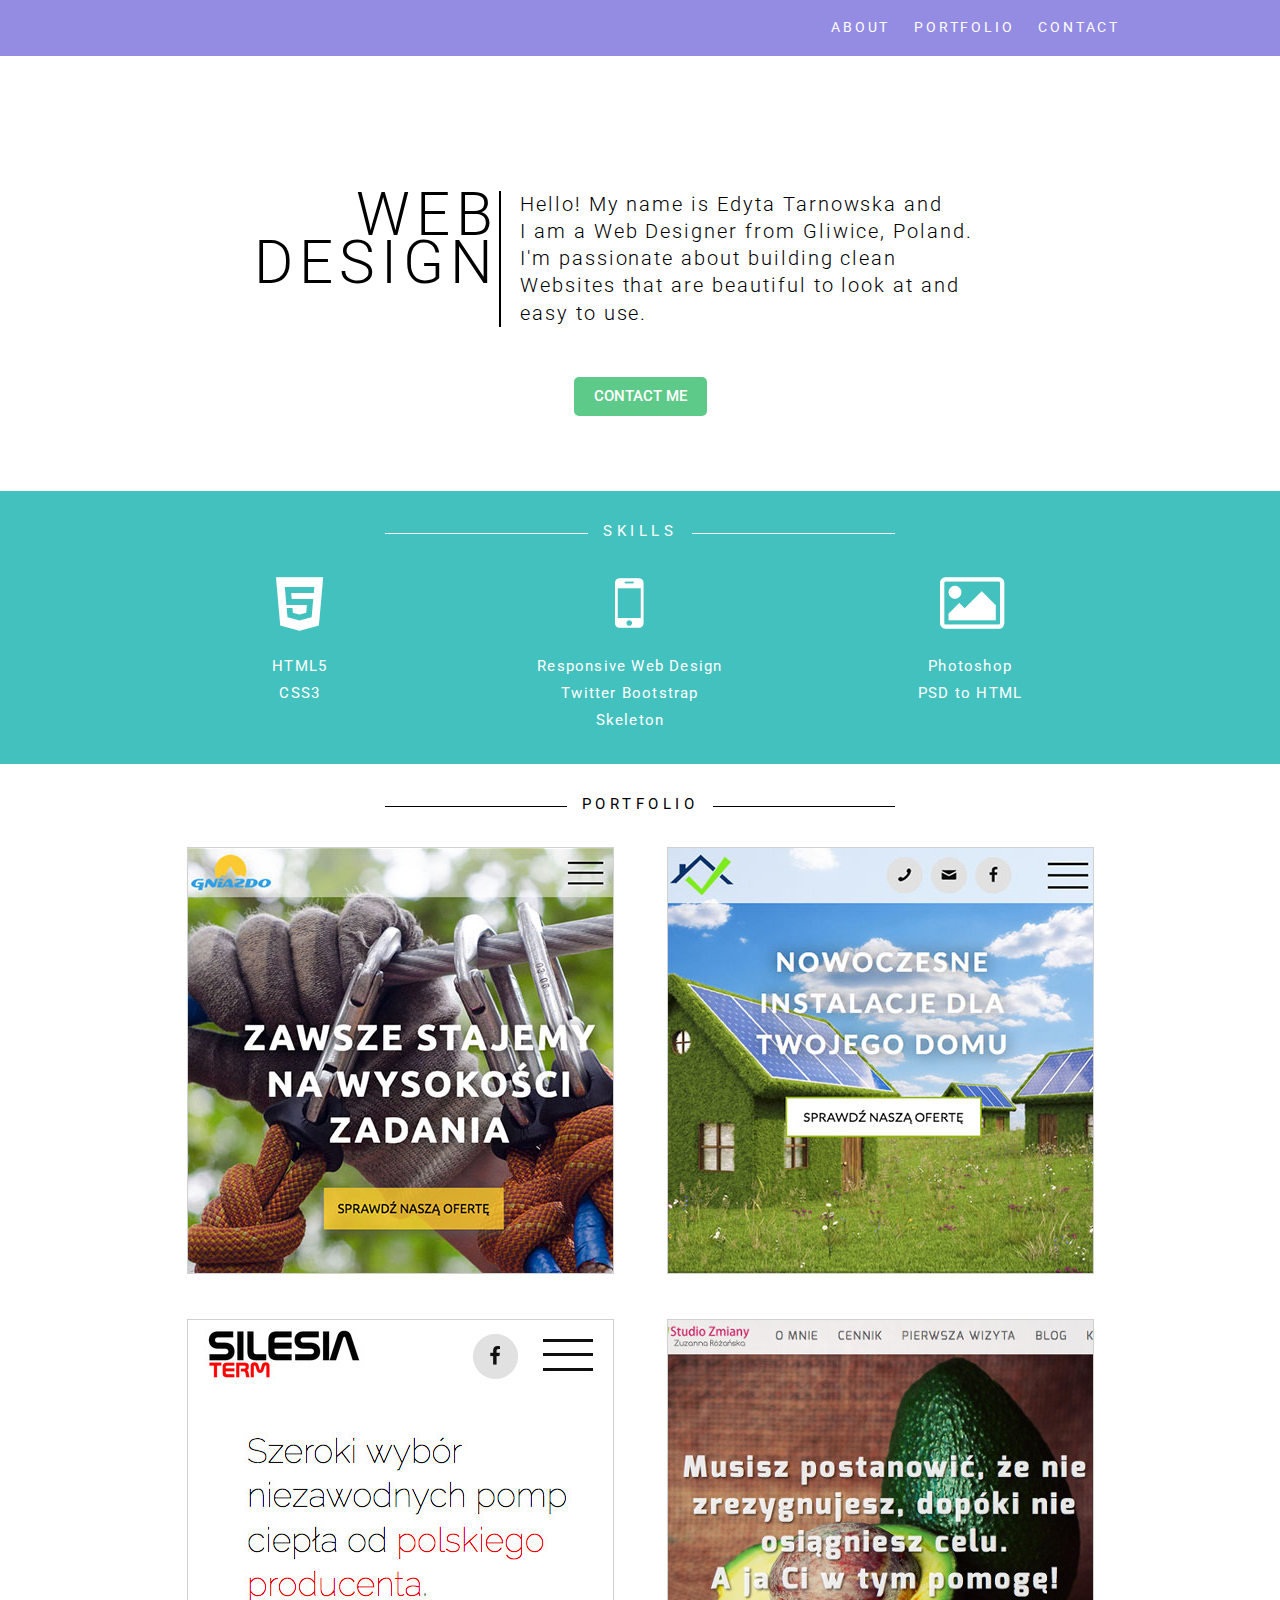
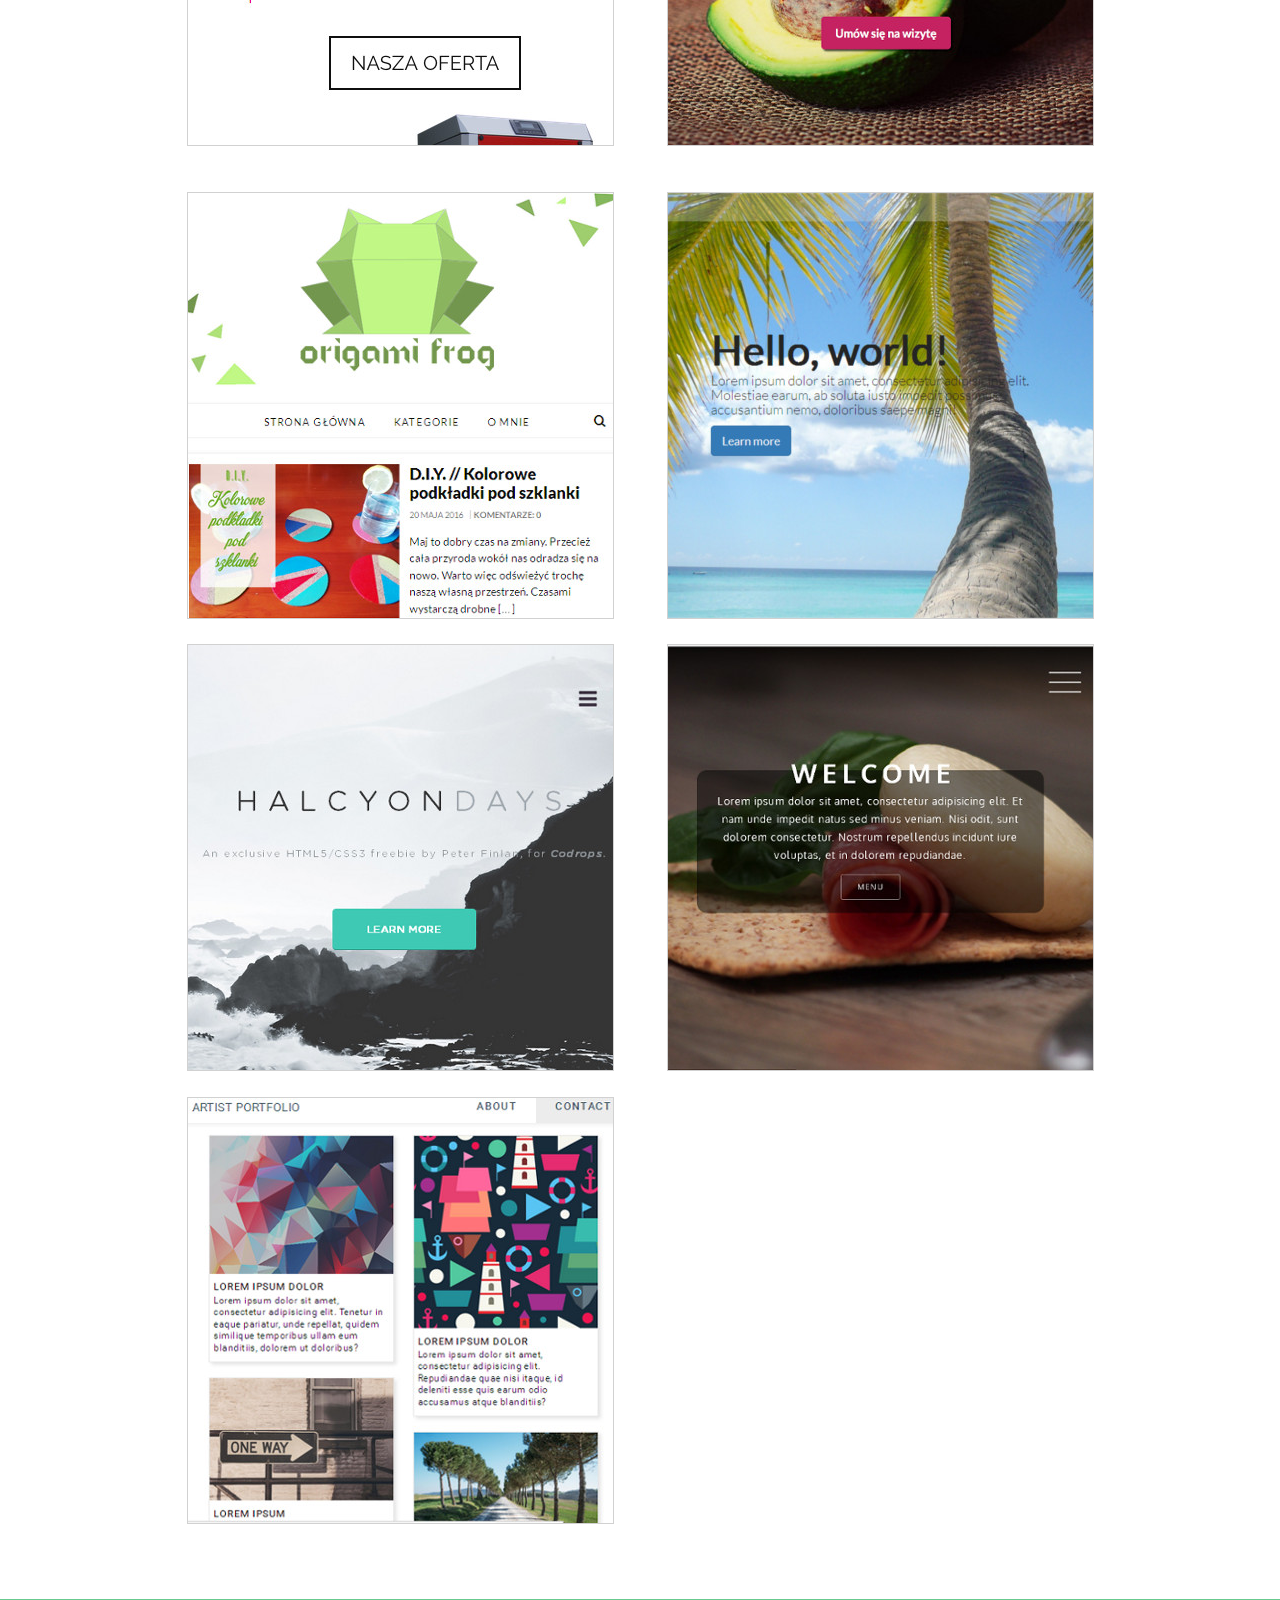
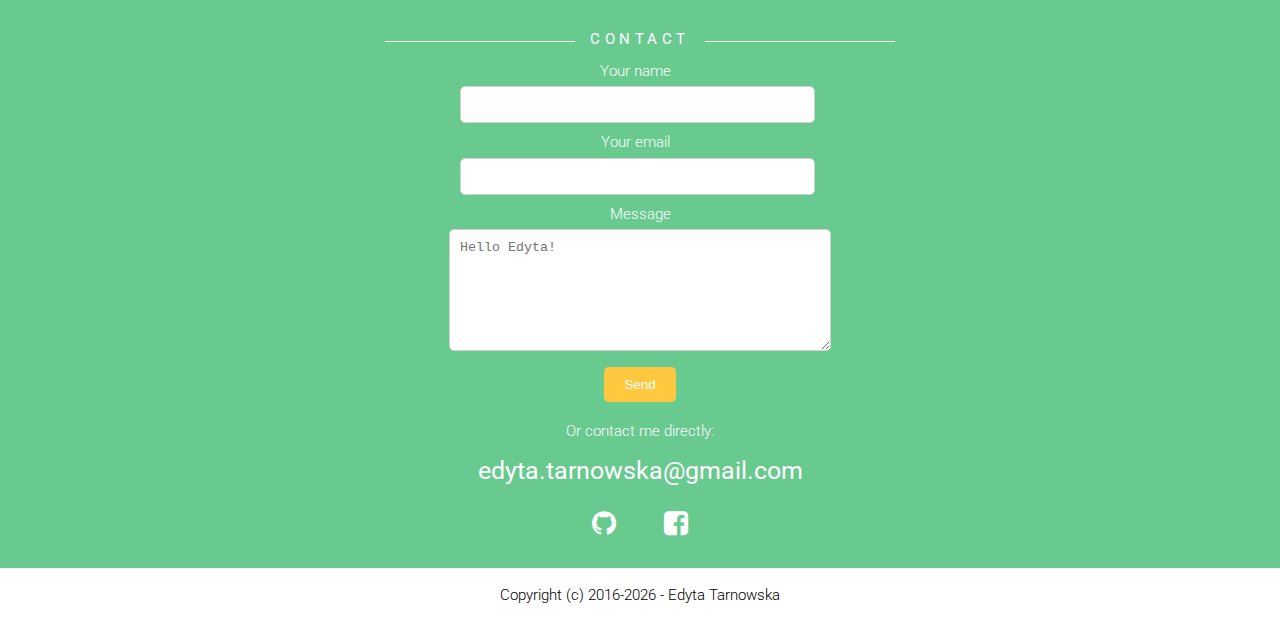
<file: index.html>
<!DOCTYPE html>
<html lang="en">
<head>
    <meta charset="UTF-8">
    <meta name="viewport" content="width=device-width, initial-scale=1">
    <title>Edyta Tarnowska | Web Design</title>
    <meta name="description" content="Responsive Web Design, HTML5, CSS3, PSD to HTML - Edyta Tarnowska">
    <meta name="author" content="Edyta Tarnowska">
    <link rel="icon" type="image/png" href="img/logo_fav_et.png">

    <link rel="stylesheet" href="https://fonts.googleapis.com/css?family=Roboto:300,400,500,700" type="text/css">
    <link rel="stylesheet" href="styles/fontello.css">
    <link rel="stylesheet" href="styles/main.css">

    <script>
      (function(i,s,o,g,r,a,m){i['GoogleAnalyticsObject']=r;i[r]=i[r]||function(){
      (i[r].q=i[r].q||[]).push(arguments)},i[r].l=1*new Date();a=s.createElement(o),
      m=s.getElementsByTagName(o)[0];a.async=1;a.src=g;m.parentNode.insertBefore(a,m)
      })(window,document,'script','https://www.google-analytics.com/analytics.js','ga');

      ga('create', 'UA-77853250-1', 'auto');
      ga('send', 'pageview');

    </script>

</head>
<body>

    <header id="top-bar">
        <div class="container">
            <nav class="menu">
                <ul>
                    <li><a href="#about">About</a></li>
                    <li><a href="#portfolio">Portfolio</a></li>
                    <li><a href="#contact">Contact</a></li>
                </ul>
            </nav>
        </div>
    </header>

    <section id="header">
        <div class="container">
            <div class="header-content">
                <div class="header-big">
                    <h1>WEB<br>DESIGN</h1>
                </div>
                <div class="header-text">
                    <p>Hello! My name is Edyta Tarnowska and I&nbsp;am a Web Designer from Gliwice, Poland. I'm passionate about building clean Websites that are beautiful to look&nbsp;at and easy to use.</p>
                </div>
            </div>
            <a class="button button-primary" href="#contact">Contact me</a>
        </div>
    </section>

    <section id="about">
        <div class="container">
            <h3><span>Skills</span></h3>
            <div class="skills">
                <div class="skills-unit">
                    <div class="skill-icon">
                        <i class="icon-html5"></i>
                    </div>
                    <ul>
                        <li>HTML5</li>
                        <li>CSS3</li>
                    </ul>
                </div>
                <div class="skills-unit">
                    <div class="skill-icon">
                        <i class="icon-mobile"></i>
                    </div>
                    <ul>
                        <li>Responsive Web Design</li>
                        <li>Twitter Bootstrap</li>
                        <li>Skeleton</li>
                    </ul>
                </div>
                <div class="skills-unit">
                    <div class="skill-icon">
                        <i class="icon-picture"></i>
                    </div>
                    <ul>
                        <li>Photoshop</li>
                        <li>PSD to HTML</li>
                    </ul>
                </div>
            </div>
        </div>
    </section>

    <section id="portfolio">
        <div class="container">
            <h3><span>Portfolio</span></h3>
            <div class="projects">

                <div class="project-unit">
                    <div class="project-unit">
                        <div class="project-img">
                            <img src="img/portfolio-10-gniazdo.jpg">
                            <div class="pic-description">
                                <span>
                                    <a href="http://gniazdo24h.pl" target="_blank" title="Visit site"><h4>Gniazdo</h4></a>
                                    Responsive Web Design<br>
                                    Wordpress<br>
                                    <p>
                                        <!-- <a href="https://github.com/morfiwen/tiles-grid-flexbox-practice" target="_blank" title="View on Github"><i class="icon-github-circled"><span>View on Github</span></i></a> -->
                                        <a href="http://gniazdo24h.pl" target="_blank" title="Visit site"><i class="icon-link"><span>Visit site</span></i></a>
                                    </p>
                                </span>
                            </div>
                        </div>
                    </div>
                </div>

                <div class="project-unit">
                    <div class="project-unit">
                        <div class="project-img">
                            <img src="img/portfolio-09-insall.jpg">
                            <div class="pic-description">
                                <span>
                                    <a href="http://insall.pl" target="_blank" title="Visit site"><h4>Insall</h4></a>
                                    Responsive Web Design<br>
                                    Wordpress<br>
                                    <p>
                                        <!-- <a href="https://github.com/morfiwen/tiles-grid-flexbox-practice" target="_blank" title="View on Github"><i class="icon-github-circled"><span>View on Github</span></i></a> -->
                                        <a href="http://insall.pl" target="_blank" title="Visit site"><i class="icon-link"><span>Visit site</span></i></a>
                                    </p>
                                </span>
                            </div>
                        </div>
                    </div>
                </div>

                <div class="project-unit">
                    <div class="project-unit">
                        <div class="project-img">
                            <img src="img/portfolio-08-silesiaterm.jpg">
                            <div class="pic-description">
                                <span>
                                    <a href="http://silesiaterm.pl" target="_blank" title="Visit site"><h4>Silesia Term</h4></a>
                                    Responsive Web Design<br>
                                    Wordpress<br>
                                    <p>
                                        <!-- <a href="https://github.com/morfiwen/tiles-grid-flexbox-practice" target="_blank" title="View on Github"><i class="icon-github-circled"><span>View on Github</span></i></a> -->
                                        <a href="http://silesiaterm.pl" target="_blank" title="Visit site"><i class="icon-link"><span>Visit site</span></i></a>
                                    </p>
                                </span>
                            </div>
                        </div>
                    </div>
                </div>

                <div class="project-unit">
                    <div class="project-unit">
                        <div class="project-img">
                            <img src="img/portfolio-07-studiozmiany.jpg">
                            <div class="pic-description">
                                <span>
                                    <a href="http://studiozmiany.pl" target="_blank" title="Visit site"><h4>Studio Zmiany</h4></a>
                                    Responsive Web Design<br>
                                    <p>
                                        <!-- <a href="https://github.com/morfiwen/tiles-grid-flexbox-practice" target="_blank" title="View on Github"><i class="icon-github-circled"><span>View on Github</span></i></a> -->
                                        <a href="http://studiozmiany.pl" target="_blank" title="Visit site"><i class="icon-link"><span>Visit site</span></i></a>
                                    </p>
                                </span>
                            </div>
                        </div>
                    </div>
                </div>

                <div class="project-unit">
                    <div class="project-img">
                        <img src="img/portfolio-06-wordpressblog.jpg">
                        <div class="pic-description">
                            <span>
                                <a href="http://origamifrog.pl" target="_blank" title="Visit site"><h4>Wordpress Blog Design</h4></a>
                                Wordpress<br>
                                Responsive Web Design<br>
                                Flex box<br>
                                <p>
                                    <a href="https://github.com/morfiwen/wordpress-blog-origamifrog" target="_blank" title="View on Github"><i class="icon-github-circled"><span>View on Github</span></i></a>
                                    <a href="http://origamifrog.pl" target="_blank" title="Visit site"><i class="icon-link"><span>Visit site</span></i></a>
                                </p>
                            </span>
                        </div>
                    </div>
                </div>

                <div class="project-unit">
                    <div class="project-img">
                        <img src="img/portfolio-01-bootstrap.jpg">
                        <div class="pic-description">
                            <span>
                                <a href="http://morfiwen.github.io/bootstrap-landing-page-01/" target="_blank" title="Visit site"><h4>Sample Website</h4></a>
                                Responsive Web Design<br>
                                Bootstrap
                                <p>
                                    <a href="https://github.com/morfiwen/bootstrap-landing-page-01" target="_blank" title="View on Github"><i class="icon-github-circled"><span>View on Github</span></i></a>
                                    <a href="http://morfiwen.github.io/bootstrap-landing-page-01/" target="_blank" title="Visit site"><i class="icon-link"><span>Visit site</span></i></a>
                                </p>
                            </span>
                        </div>
                    </div>
                </div>

                <div class="project-unit">
                    <div class="project-img">
                        <img src="img/portfolio-03-psdtohtml.jpg">
                        <div class="pic-description">
                            <span>
                                <a href="http://morfiwen.github.io/psd-to-html-halcyon/" target="_blank" title="Visit site"><h4>Sample Website</h4></a>
                                Responsive Web Design<br>
                                PSD to HTML
                                <p>
                                    <a href="https://github.com/morfiwen/psd-to-html-halcyon" target="_blank" title="View on Github"><i class="icon-github-circled"><span>View on Github</span></i></a>
                                    <a href="http://morfiwen.github.io/psd-to-html-halcyon/" target="_blank" title="Visit site"><i class="icon-link"><span>Visit site</span></i></a>
                                </p>
                            </span>
                        </div>
                    </div>
                </div>

                <div class="project-unit">
                    <div class="project-img">
                        <img src="img/portfolio-04-flexbox.jpg">
                        <div class="pic-description">
                            <span>
                                <a href="http://morfiwen.github.io/flexbox-practice-01/" target="_blank" title="Visit site"><h4>Sample Website</h4></a>
                                Responsive Web Design<br>
                                Flex box<br>
                                <p>
                                    <a href="https://github.com/morfiwen/flexbox-practice-01" target="_blank" title="View on Github"><i class="icon-github-circled"><span>View on Github</span></i></a>
                                    <a href="http://morfiwen.github.io/flexbox-practice-01/" target="_blank" title="Visit site"><i class="icon-link"><span>Visit site</span></i></a>
                                </p>
                            </span>
                        </div>
                    </div>
                </div>

                <div class="project-unit">
                    <div class="project-img">
                        <img src="img/portfolio-05-tilegrid.jpg">
                        <div class="pic-description">
                            <span>
                                <a href="http://morfiwen.github.io/tiles-grid-flexbox-practice/" target="_blank" title="Visit site"><h4>Sample Tile Grid Portfolio</h4></a>
                                Responsive Web Design<br>
                                Flex box<br>
                                JavaScript<br>
                                <p>
                                    <a href="https://github.com/morfiwen/tiles-grid-flexbox-practice" target="_blank" title="View on Github"><i class="icon-github-circled"><span>View on Github</span></i></a>
                                    <a href="http://morfiwen.github.io/tiles-grid-flexbox-practice/" target="_blank" title="Visit site"><i class="icon-link"><span>Visit site</span></i></a>
                                </p>
                            </span>
                        </div>
                    </div>
                </div>


                <div class="project-unit empty">
                    <div class="project-unit">
                        <div class="project-img">
                            <img src="img/portfolio-05-tilegrid.jpg">
                            <div class="pic-description">
                                <span>
                                    <a href="http://morfiwen.github.io/tiles-grid-flexbox-practice/" target="_blank" title="Visit site"><h4>Sample Tile Grid Portfolio</h4></a>
                                    Responsive Web Design<br>
                                    Flex box<br>
                                    JavaScript<br>
                                    <p>
                                        <a href="https://github.com/morfiwen/tiles-grid-flexbox-practice" target="_blank" title="View on Github"><i class="icon-github-circled"><span>View on Github</span></i></a>
                                        <a href="http://morfiwen.github.io/tiles-grid-flexbox-practice/" target="_blank" title="Visit site"><i class="icon-link"><span>Visit site</span></i></a>
                                    </p>
                                </span>
                            </div>
                        </div>
                    </div>
                </div>

            </div>
        </div>
    </section>

    <section id="contact" class="row">
        <div class="container">
            <h3><span>Contact</span></h3>

            <form action="https://formspree.io/edyta.tarnowska@gmail.com" method="POST">

                <div class="form-info">
                    <label><span>Your name</span>
                    <input type="text" name="name">
                    </label>

                    <label><span>Your email</span>
                    <input type="email" name="_replyto">
                    </label>
                </div>

                <div class="form-message">
                    <label><span>Message</span>
                    <textarea placeholder="Hello Edyta!" name="message"></textarea>
                    </label>
                </div>

                <input class="button button-send" type="submit" value="Send">
                <input type="hidden" name="_next" value="//morfiwen.github.io/edytatarnowska-website/thankyou.html" />
                <input type="hidden" name="_subject" value="Edyta Tarnowska - Nowa wiadomość!!!" />
            </form>



            <div class="row">
                <p>Or contact me directly:</p>
                <p class="etmail"><a href="mailto:edyta.tarnowska@gmail.com">edyta.tarnowska@gmail.com</a></p>
                <a href="https://github.com/morfiwen" target="_blank" title="Github"><i class="icon-github-circled"></i></a>
                <a href="https://www.facebook.com/morfiwen" target="_blank" title="Facebook"><i class="icon-facebook-squared"></i></a>
                <!-- <a href="#" target="_blank" title="Instagram"><i class="icon-instagram"></i></a> -->
            </div>
        </div>
    </section>

    <footer class="row">
        <div class="container">
            <p>
                Copyright (c)
                <script>
                    var currentYear = new Date().getFullYear();
                    document.write(currentYear > 2016 ? "2016-" + currentYear : "2016")
                </script>
                - <a href="#">Edyta Tarnowska</a></p>
        </div>
    </footer>

    </div>
</body>
</html>
</file>
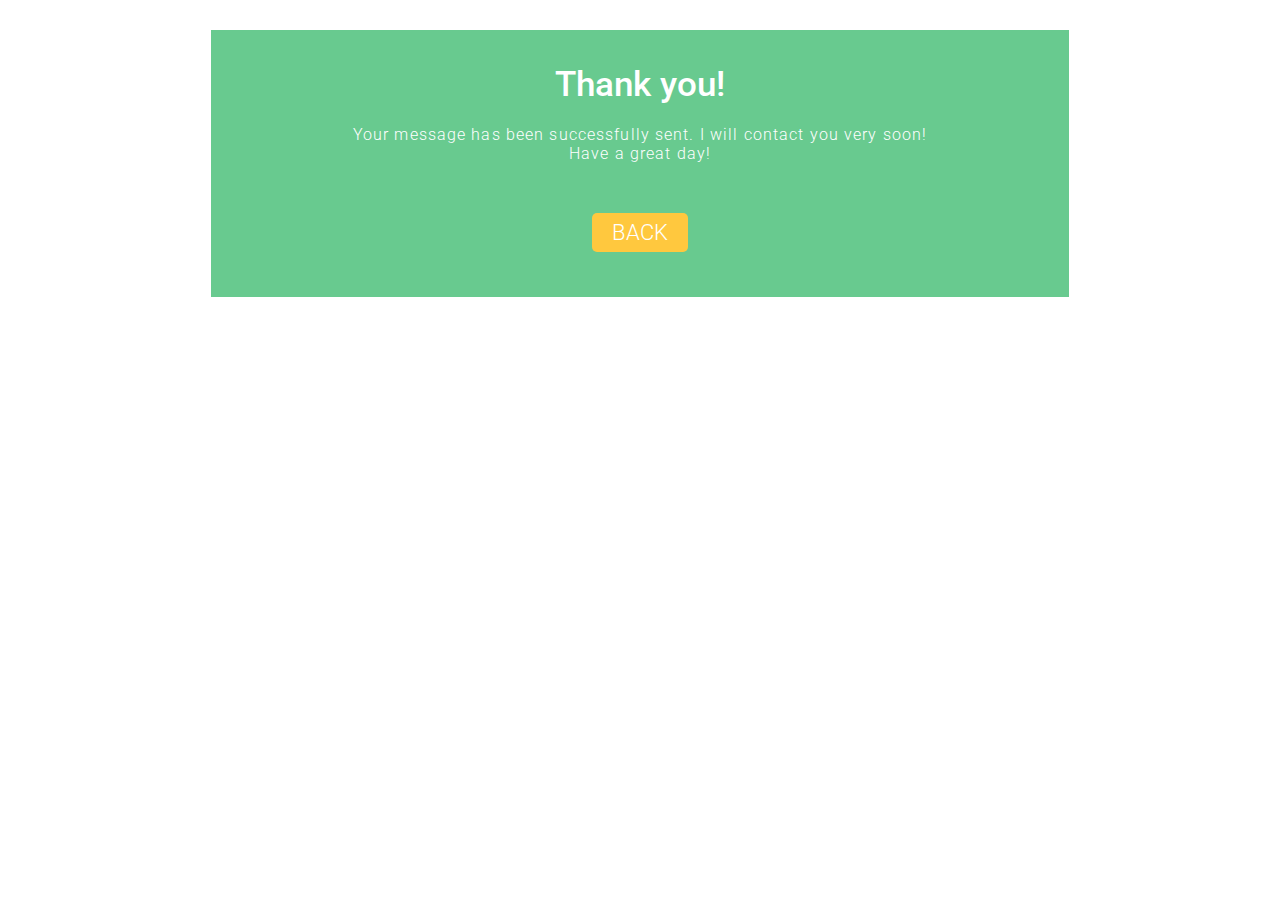
<file: thankyou.html>
<!DOCTYPE html>
<html lang="en">
<head>
    <meta charset="UTF-8">
    <meta name="viewport" content="width=device-width, initial-scale=1">
    <title>Edyta Tarnowska | Web Design</title>
    <meta name="description" content="Responsive Web Design, HTML5, CSS3, PSD to HTML - Edyta Tarnowska">
    <meta name="author" content="Edyta Tarnowska">

    <link rel="stylesheet" href="https://fonts.googleapis.com/css?family=Roboto:300,400,500,700" type="text/css">
    <link rel="stylesheet" href="styles/fontello.css">
    <link rel="stylesheet" href="styles/main.css">
</head>
<body>

    <div id="form-thankyou">
        <h5>Thank you!</h5>
        <p>Your message has been successfully sent. I will contact you very soon!</p>
        <p>Have a great day!</p>

        <a href="http://morfiwen.github.io/edytatarnowska-website/" class="button button-send">Back</a>
    </div>

</body>
</html>
</file>
<file: styles/fontello.css>
@font-face {
  font-family: 'fontello';
  src: url('../font/fontello.eot?97603329');
  src: url('../font/fontello.eot?97603329#iefix') format('embedded-opentype'),
       url('../font/fontello.woff?97603329') format('woff'),
       url('../font/fontello.ttf?97603329') format('truetype'),
       url('../font/fontello.svg?97603329#fontello') format('svg');
  font-weight: normal;
  font-style: normal;
}
/* Chrome hack: SVG is rendered more smooth in Windozze. 100% magic, uncomment if you need it. */
/* Note, that will break hinting! In other OS-es font will be not as sharp as it could be */
/*
@media screen and (-webkit-min-device-pixel-ratio:0) {
  @font-face {
    font-family: 'fontello';
    src: url('../font/fontello.svg?97603329#fontello') format('svg');
  }
}
*/
 
 [class^="icon-"]:before, [class*=" icon-"]:before {
  font-family: "fontello";
  font-style: normal;
  font-weight: normal;
  speak: none;
 
  display: inline-block;
  text-decoration: inherit;
  width: 1em;
  margin-right: .2em;
  text-align: center;
  /* opacity: .8; */
 
  /* For safety - reset parent styles, that can break glyph codes*/
  font-variant: normal;
  text-transform: none;
 
  /* fix buttons height, for twitter bootstrap */
  line-height: 1em;
 
  /* Animation center compensation - margins should be symmetric */
  /* remove if not needed */
  margin-left: .2em;
 
  /* you can be more comfortable with increased icons size */
  /* font-size: 120%; */
 
  /* Font smoothing. That was taken from TWBS */
  -webkit-font-smoothing: antialiased;
  -moz-osx-font-smoothing: grayscale;
 
  /* Uncomment for 3D effect */
  /* text-shadow: 1px 1px 1px rgba(127, 127, 127, 0.3); */
}
 
.icon-picture:before { content: '\e800'; } /* '' */
.icon-html5:before { content: '\e801'; } /* '' */
.icon-mobile:before { content: '\e802'; } /* '' */
.icon-github-circled:before { content: '\e803'; } /* '' */
.icon-facebook-squared:before { content: '\e804'; } /* '' */
.icon-instagram:before { content: '\e805'; } /* '' */
.icon-link:before { content: '\e806'; } /* '' */
</file>
<file: styles/main.css>
/* http://meyerweb.com/eric/tools/css/reset/
   v2.0 | 20110126
   License: none (public domain)
*/

html, body, div, span, applet, object, iframe,
h1, h2, h3, h4, h5, h6, p, blockquote, pre,
a, abbr, acronym, address, big, cite, code,
del, dfn, em, img, ins, kbd, q, s, samp,
small, strike, strong, sub, sup, tt, var,
b, u, i, center,
dl, dt, dd, ol, ul, li,
fieldset, form, label, legend,
table, caption, tbody, tfoot, thead, tr, th, td,
article, aside, canvas, details, embed,
figure, figcaption, footer, header, hgroup,
menu, nav, output, ruby, section, summary,
time, mark, audio, video {
  margin: 0;
  padding: 0;
  border: 0;
  font-size: 100%;
  font: inherit;
  vertical-align: baseline;
}
/* HTML5 display-role reset for older browsers */
article, aside, details, figcaption, figure,
footer, header, hgroup, menu, nav, section {
  display: block;
}
body {
  line-height: 1;
}
ol, ul {
  list-style: none;
}
blockquote, q {
  quotes: none;
}
blockquote:before, blockquote:after,
q:before, q:after {
  content: '';
  content: none;
}
table {
  border-collapse: collapse;
  border-spacing: 0;
}

@media all and (max-width: 420px) {
  div {
    float: none;
    width: auto;
  }
}


/* =========== BODY ==============*/

body {
    font-family: 'Roboto', sans-serif;
	text-decoration: none;
    font-size: 15px;
    color: #fff;
    font-weight: 300;
    line-height: 1.3em;
}

#top-bar   {
    background-color: #948CE3;
}

#about {
    background-color: #43C1BE;
}

#contact {
    background-color: #68CA8F;
}

#header, #portfolio, footer {
    background-color: #fff;
    color: #000;
}

.container {
    max-width: 960px;
    text-align: center;
    padding-top: 2em;
    padding-bottom: 2em;
    margin: 0 auto;
}

h1 {
	font-size: 4em;
    padding-bottom: 0.4em;
    text-transform: uppercase;
    letter-spacing: 0.1em;
}

h3 {
    text-transform: uppercase;
    border-bottom: 1.5px solid #fff; 
    line-height: 0.1em;
    margin: 10px 15em 20px 15em;
    letter-spacing: 0.3em;
    font-weight: 400;
} 

#about h3 span { 
    background: #43C1BE; 
    padding:  1em;
}

#contact h3 span {
    background: #68CA8F; 
    padding:  1em;
}

#portfolio h3 {
    border-bottom: 1.5px solid #000;
}

#portfolio h3 span { 
    background: #fff;
    padding:  1em;
}

a {
	text-decoration: none;
    color: #fff;
    text-transform: uppercase;
    font-weight: 300;
}

a:hover {
    color: #fff;
}

h4 {
    text-decoration: underline;
    font-weight: 500;
    font-size: 1.1em;
    line-height: 1.3em;
    letter-spacing: 0.1em;
    text-transform: none;
    margin-bottom: 5px;
}

strong {
    font-weight: bold;
}

em {
    font-style: italic;
}

/* ======================= ICONS ============================ */

i {
    color: #fff;
    display: inline-block;
    margin: 1em 0.5em 0 0.5em;
    font-size: 1.5em;
    transition: color 0.5s ease-in-out;
}

i:hover {
    color: #51507f;
    font-weight: 300;
}

.skill-icon i {
    font-size: 60px;
    margin: 0;
    padding: 0;
    text-align: center;
    padding-bottom: 20px;
}

.skill-icon i:hover {
    color: #fff;
}

.project-img i {
    -webkit-transform: translateZ(0);
    transform: translateZ(0);
    box-shadow: 0 0 1px rgba(0, 0, 0, 0);
    -webkit-backface-visibility: hidden;
    backface-visibility: hidden;
    -moz-osx-font-smoothing: grayscale;
    -webkit-transition-duration: 0.3s;
    transition-duration: 0.3s;
    -webkit-transition-property: transform;
    transition-property: transform; 
}

.project-img i:hover {
    color: #fff;
    -webkit-transform: scale(1.2);
    transform: scale(1.2);
}

/* ===================== BUTTONS ====================== */

.button {
    display: inline-block;
    padding: 10px 20px;
    border-radius: 5px;
}

.button.button-primary {
    color: #FFF;
    font-weight: 500;
    background-color: #5eca89;
    border-color: #5eca89;
    -moz-transition: background-color 0.5s ease-in-out;
    -webkit-transition: background-color 0.5s ease-in-out;
    -o-transition: background-color 0.5s ease-in-out;
    transition: background-color 0.5s ease-in-out;
}

.button.button-primary:hover {
    background-color: #54b57b;
    border-color: #54b57b;
}

.button-send {
    background-color: #ffc83e;
    border: #ffc83e;
    color: white;
    text-decoration: none;
    cursor: pointer;
    -moz-transition: background-color 0.5s ease-in-out;
    -webkit-transition: background-color 0.5s ease-in-out;
    -o-transition: background-color 0.5s ease-in-out;
    transition: background-color 0.5s ease-in-out;
}

.button-send:hover {
    background-color: #ebb839;
    border-color: #ebb839;
}

 /* ===================== CONTENT ====================== */

#top-bar .container {
    padding-top: 1.2em;
    padding-bottom: 1.2em;
}

.menu {
    text-align: right;
}

.menu li {
    display: inline-block;
    padding-left: 20px;
    font-size: 14px;
    letter-spacing: 0.2em;
}

.menu a, #contact a {
    transition: all 0.5s ease-in-out;
    font-weight: 400;
}

.menu a:hover, #contact a:hover {
    color: #51507f;
}

#header {
    padding-top: 7em;
    padding-bottom: 3em;
}

.header-content {
    display: flex;
    justify-content: center;
}

.header-text {
    max-width: 55%;
}

.header-text p {
    font-size: 1.3em;
    letter-spacing: 0.1em;
    line-height: 1.4em;
    border-left: 2px solid #000;
    text-align: left;
    padding-left: 1em;
    padding-right: 1.6em;
    font-weight: 300;
}

.header-big h1 {
    text-align: right;
    line-height: 0.8em;
    padding-bottom: 1em;
}

#header .button {
    margin-top: 2em;
}

.skills {
    padding-top: 1.32em;
    display: flex;
    justify-content: space-around;
}

.skills li {
    line-height: 1.8em;
    letter-spacing: 0.08em;
    font-weight: 400;
}

.projects {
    padding-top: 20px;
    display: flex;
    justify-content: space-around;
    flex-wrap: wrap;
}

.project-unit {
    margin-bottom: 20px;
    padding-bottom: 0;
}

.project-unit.empty {
    visibility: hidden;
}

.project-img {
    position: relative;
}

.project-img img {
    border: 1px solid #D1D1D1;
}

.pic-description {
    position: absolute;
    top: 0;
    left: 0;
    bottom: 0;
    right: 0;
    background: rgba(0, 0, 0, 0.7);
    transition: all 0.5s ease-in-out;
    opacity: 0;
}

.pic-description span {
    color: #fff;
    position: absolute;
    top: 20%;
    left: 10%;
    width: 80%;
    font-weight: 400;
    text-align: center;
}

.pic-description p {
    font-size: 1.5em;
    text-align: center;
}

.pic-description p span {
    font-size: 11px;
    line-height: 1.1;
    margin-top: 35px;
    margin-left: -5px;
    width: 50px;
}

.project-img:hover .pic-description {
    opacity: 1;
}

/* ------------------------- FORM ------------------- */


form {
    max-width: 600px;
    margin: 0 auto;
}

label {
    display: block;
    padding-bottom: 10px;
}

label span {
    display: block;
}

.form-info {
    width: 60%;
    margin: 0 auto;
}

.form-info input {
    width: 95%;
    padding: 10px;
}

.form-info label {
    margin-right: 10px;
}

textarea {
    width: 60%;
    height: 100px;
    padding: 10px;
}

.form-info input, textarea {
    margin-top: 5px;
    border: 1px solid #D1D1D1;
    border-radius: 5px;
}

#form-thankyou {
    background-color: #68CA8F;
    padding: 3em;
    text-align: center;
    max-width: 60%;
    margin: 2em auto 0;
}

#form-thankyou h5 {
    font-size: 35px;
    font-weight: 500;
    margin-bottom: 30px;
}

#form-thankyou p {
    line-height: 1.2em;
    letter-spacing: 0.07em;
    font-size: 16px;
}

#form-thankyou a {
    font-size: 22px;
    margin-top: 50px;
}

/* ================ Contact ================= */

#contact a {
    text-transform: lowercase;
}

#contact p {
    padding-top: 20px;
}

#contact i {
    font-size: 28px;
}

.etmail {
    font-size: 25px;
    padding-top: 10px;
}

/* ================ Footer ================= */

footer .container {
    padding-top: 1.2em;
    padding-bottom: 1.2em;
}

footer a {
    color: #000;
    text-transform: none;
}

footer a:hover {
    color: #000;
}

/* ======================= MEDIA =============== */

@media screen and (max-width: 800px) { 
    .header-content {
        display: block;
        text-align: center;
    }
    .header-text {
        max-width: 80%;
        margin: 0 auto;
    }
    .header-text p {
        border-left: none;
        border-top: 1px solid #000;
        text-align: center;
        padding-top: 0.3em;
    }

    .header-big h1 {
        text-align: center;
        line-height: 0.8em;
        padding-bottom: 0.3em;
    }
    .project-unit.empty {
        display: none;
    }
    h3 {
        margin: 10px 10em 20px 10em;
    }
}

@media screen and (max-width: 600px) {
    form {
        margin: 30px auto 0 auto;
    }

    .form-info {
        width: 100%;
    }

    .form-info input {
        width: 80%;
    }

    .form-info label {
        margin-right: 0px;
    }

    textarea {
        width: 86%;
    }
}

@media screen and (max-width: 550px) { 
    header {
        display: none;
    }
    #header {
        padding-top: 0.5em;
    }
    .skills {
        display: block;
    }
    .skills-unit {
        padding-bottom: 30px;
    }
    h3 {
        margin: 10px 4em 20px 4em;
    }
    .projects {
        display: block;
    }

    .project-unit {
        width: 90%;
        margin: 0 auto 20px auto;
    }

    .project-img img {
        width: 100%;
    }
    .etmail {
        font-size: 1.5em;
    }
}
@media screen and (max-width: 320px) { 
    .etmail {
        font-size: 1em;
    }
}
</file>
